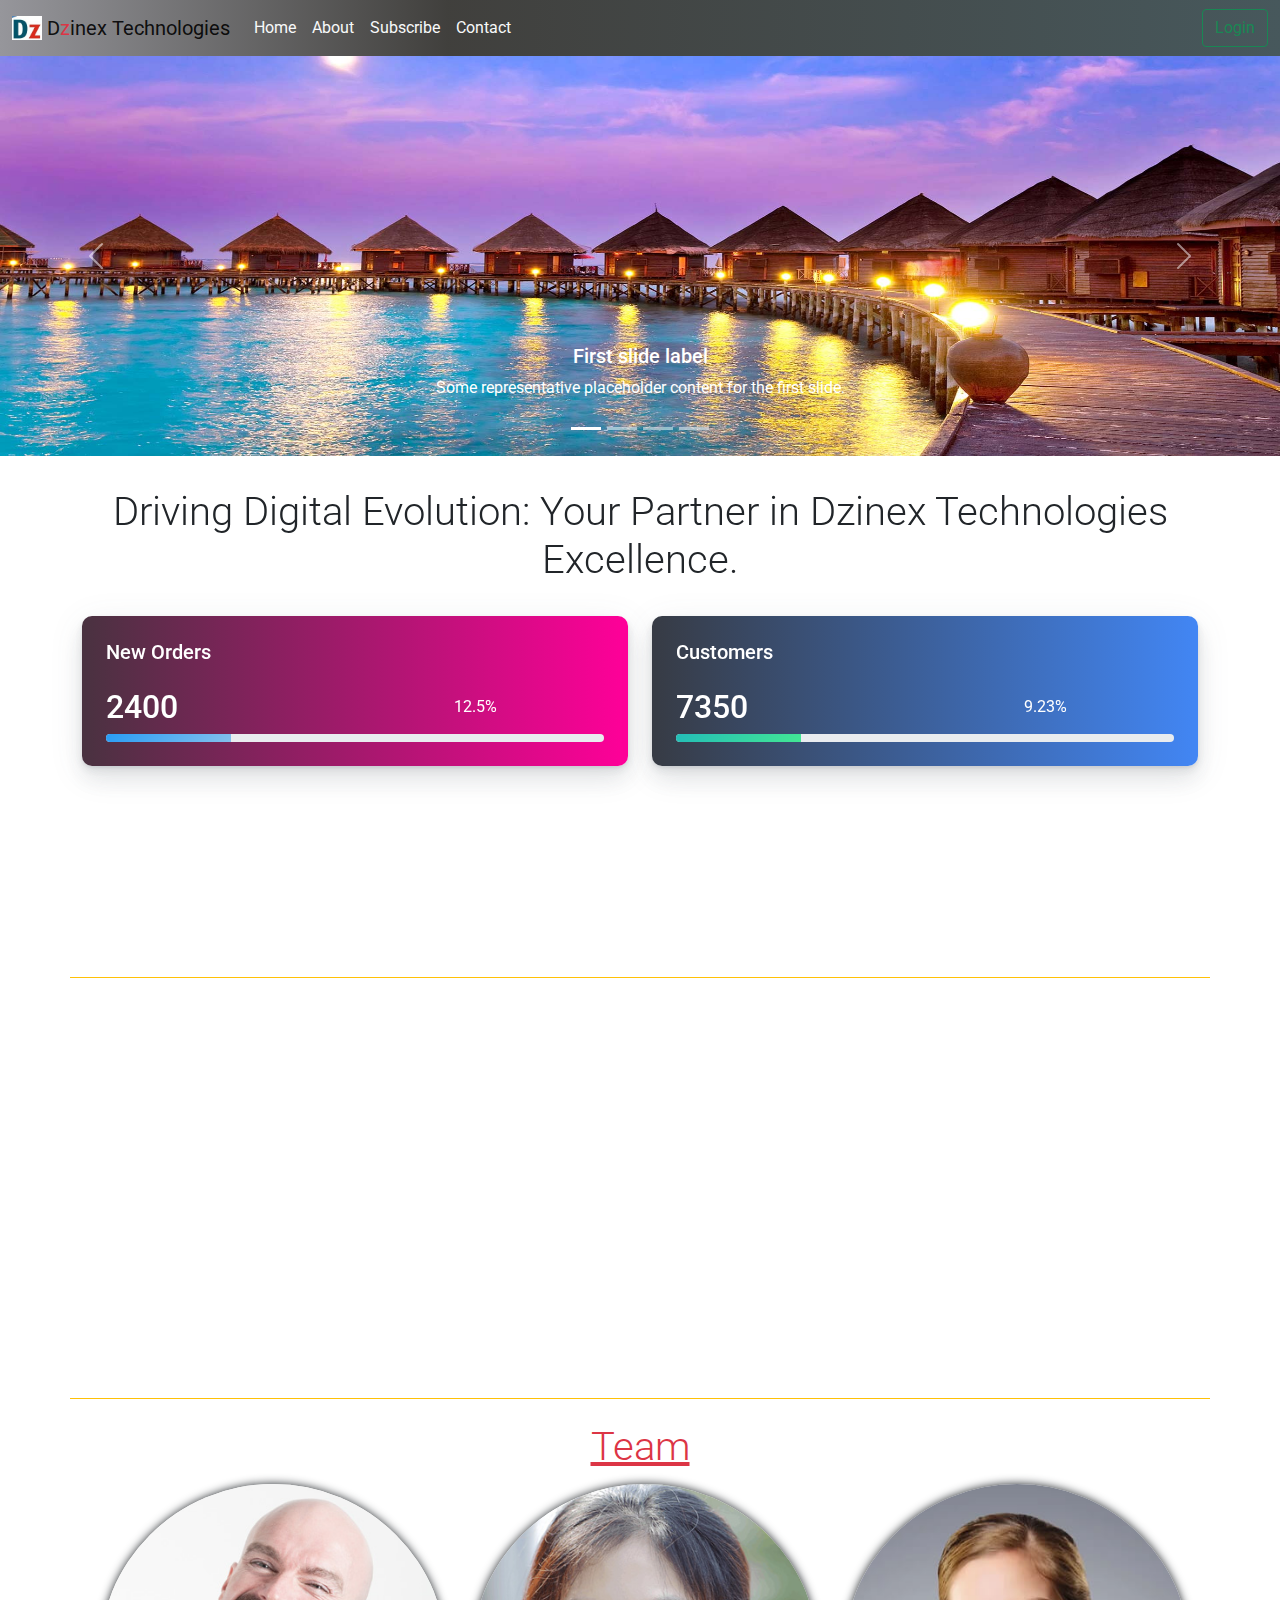
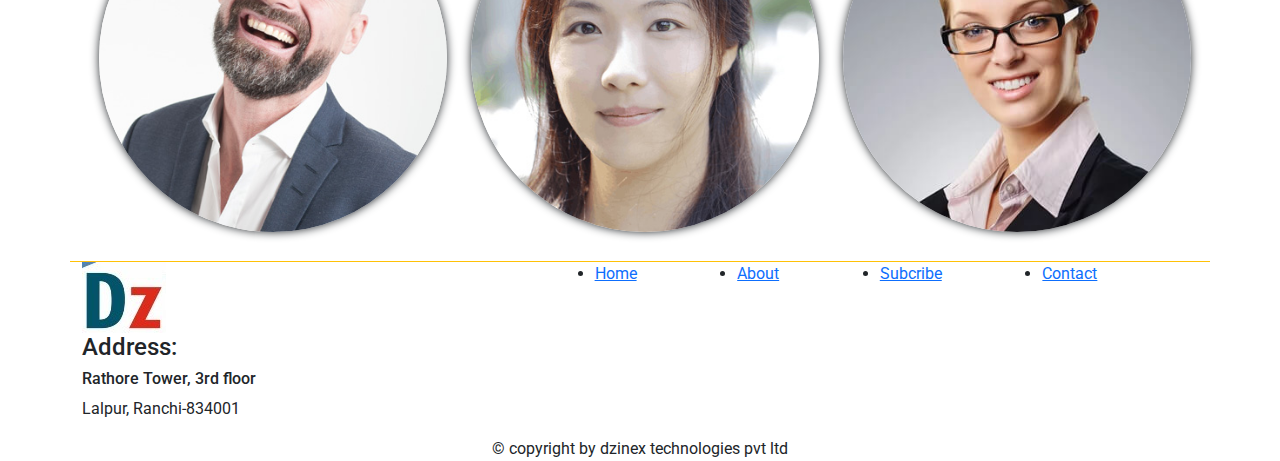
<file: index.html>
<!DOCTYPE html>
<html lang="en">
<head>
    <meta charset="UTF-8">
    <meta name="viewport" content="width=device-width, initial-scale=1.0">
    <title>Dzinex Technologies</title>
    <link rel="icon" href="images/logo2.jpeg" type="image/icon type">
    <link href="https://unpkg.com/aos@2.3.1/dist/aos.css" rel="stylesheet">
    <link rel="stylesheet" href="bootstrap/css/bootstrap.min.css">
    <link rel="stylesheet" href="css/mystyle.css">
</head>
<body>
    <nav class="navbar navbar-expand-lg navbar-light my-navbar-bg">
        <div class="container-fluid">
            <a class="navbar-brand" href="index.html">
                <img src="images/logo2.jpeg" alt="" width="30" height="24" class="d-inline-block align-text-top">
                D<span class="text-danger">z</span>inex Technologies
            </a>
          <button class="navbar-toggler" type="button" data-bs-toggle="collapse" data-bs-target="#navbarNavAltMarkup" aria-controls="navbarNavAltMarkup" aria-expanded="false" aria-label="Toggle navigation">
            <span class="navbar-toggler-icon"></span>
          </button>
          <div class="collapse navbar-collapse" id="navbarNavAltMarkup">
            <div class="navbar-nav my-nav">
              <a class="nav-link active text-light" aria-current="page" href="index.html">Home</a>
              <a class="nav-link text-light" href="about.html">About</a>
              <a class="nav-link text-light" href="subscribe.html">Subscribe</a>
              <a class="nav-link text-light" href="contact.html" data-bs-toggle="modal" data-bs-target="#exampleModal">Contact</a> 
            </div>
          </div>
          <div class="d-flex">
            <a href=""><button class="btn btn-outline-success">Login</button></a>
          </div>
        </div>
      </nav>
      <!-- contact modal start -->
      <div class="modal fade" id="exampleModal" tabindex="-1" aria-labelledby="exampleModalLabel" aria-hidden="true">
        <div class="modal-dialog">
          <div class="modal-content bg-modal text-warning">
            <div class="modal-header">
              <h5 class="modal-title" id="exampleModalLabel">Contact Us</h5>
              <button type="button" class="btn-close" data-bs-dismiss="modal" aria-label="Close"></button>
            </div>
            <div class="modal-body">
              <form>
                <div class="mb-3">
                  <label for="recipient-name" class="col-form-label">Name:</label>
                  <input type="text" class="form-control" id="recipient-name">
                </div>
                <div class="mb-3">
                  <label for="recipient-name" class="col-form-label">Email:</label>
                  <input type="email" class="form-control" id="recipient-name">
                </div>
                <div class="mb-3">
                  <label for="message-text" class="col-form-label">Message:</label>
                  <textarea class="form-control" id="message-text"></textarea>
                </div>
              </form>
            </div>
            <div class="modal-footer">
              <button type="button" class="btn btn-secondary" data-bs-dismiss="modal">Close</button>
              <button type="button" class="btn btn-primary">Send</button>
            </div>
          </div>
        </div>
      </div>
      <!-- contact modal end -->
       <!-- carousel start -->
       <div id="carouselExampleCaptions" class="carousel slide" data-bs-ride="carousel">
        <div class="carousel-indicators">
          <button type="button" data-bs-target="#carouselExampleCaptions" data-bs-slide-to="0" class="active" aria-current="true" aria-label="Slide 1"></button>
          <button type="button" data-bs-target="#carouselExampleCaptions" data-bs-slide-to="1" aria-label="Slide 2"></button>
          <button type="button" data-bs-target="#carouselExampleCaptions" data-bs-slide-to="2" aria-label="Slide 3"></button>
          <button type="button" data-bs-target="#carouselExampleCaptions" data-bs-slide-to="3" aria-label="Slide 4"></button>
        </div>
        <div class="carousel-inner">
          <div class="carousel-item active">
            <img src="images/bg1.jpg" class="d-block w-100" height="400px" alt="...">
            <div class="carousel-caption d-none d-md-block">
              <h5>First slide label</h5>
              <p>Some representative placeholder content for the first slide.</p>
            </div>
          </div>
          <div class="carousel-item">
            <img src="images/bg2.jpg" class="d-block w-100" height="400px" alt="...">
            <div class="carousel-caption d-none d-md-block">
              <h5>Second slide label</h5>
              <p>Some representative placeholder content for the second slide.</p>
            </div>
          </div>
          <div class="carousel-item">
            <img src="images/bg3.png" class="d-block w-100" height="400px" alt="...">
            <div class="carousel-caption d-none d-md-block">
              <h5>Third slide label</h5>
              <p>Some representative placeholder content for the third slide.</p>
            </div>
          </div>
          <div class="carousel-item">
            <img src="images/gallery-12.jpg" class="d-block w-100" height="400px" alt="...">
            <div class="carousel-caption d-none d-md-block">
              <h5>Third slide label</h5>
              <p>Some representative placeholder content for the third slide.</p>
            </div>
          </div>
        </div>
        <button class="carousel-control-prev" type="button" data-bs-target="#carouselExampleCaptions" data-bs-slide="prev">
          <span class="carousel-control-prev-icon" aria-hidden="true"></span>
          <span class="visually-hidden">Previous</span>
        </button>
        <button class="carousel-control-next" type="button" data-bs-target="#carouselExampleCaptions" data-bs-slide="next">
          <span class="carousel-control-next-icon" aria-hidden="true"></span>
          <span class="visually-hidden">Next</span>
        </button>
      </div>
      <!-- carousel end -->

      <p class="display-6 text-center p-3 m-3" data-aos="fade-up">
        Driving Digital Evolution: Your Partner in Dzinex Technologies Excellence.
      </p>

      <!-- card  -->
      <div class="container" >
        <div class="row ">
            <div class="col-xl-6 col-lg-6" data-aos="fade-right">
                <div class="card l-bg-cherry">
                    <div class="card-statistic-3 p-4">
                        <div class="card-icon card-icon-large"><i class="fas fa-shopping-cart"></i></div>
                        <div class="mb-4">
                            <h5 class="card-title mb-0">New Orders</h5>
                        </div>
                        <div class="row align-items-center mb-2 d-flex">
                            <div class="col-8">
                                <h2 class="d-flex align-items-center mb-0">
                                    <span data-purecounter-start="0" data-purecounter-end="3245" data-purecounter-duration="1" class="purecounter"></span>
                                </h2>
                            </div>
                            <div class="col-4 text-right">
                                <span>12.5% <i class="fa fa-arrow-up"></i></span>
                            </div>
                        </div>
                        <div class="progress mt-1 " data-height="8" style="height: 8px;">
                            <div class="progress-bar l-bg-cyan" role="progressbar" data-width="25%" aria-valuenow="25" aria-valuemin="0" aria-valuemax="100" style="width: 25%;"></div>
                        </div>
                    </div>
                </div>
            </div>
            <div class="col-xl-6 col-lg-6" data-aos="fade-left">
                <div class="card l-bg-blue-dark">
                    <div class="card-statistic-3 p-4">
                        <div class="card-icon card-icon-large"><i class="fas fa-users"></i></div>
                        <div class="mb-4">
                            <h5 class="card-title mb-0">Customers</h5>
                        </div>
                        <div class="row align-items-center mb-2 d-flex">
                            <div class="col-8">
                                <h2 class="d-flex align-items-center mb-0">
                                    <span data-purecounter-start="0" data-purecounter-end="9876" data-purecounter-duration="1" class="purecounter"></span>
                                </h2>
                            </div>
                            <div class="col-4 text-right">
                                <span>9.23% <i class="fa fa-arrow-up"></i></span>
                            </div>
                        </div>
                        <div class="progress mt-1 " data-height="8" style="height: 8px;">
                            <div class="progress-bar l-bg-green" role="progressbar" data-width="25%" aria-valuenow="25" aria-valuemin="0" aria-valuemax="100" style="width: 25%;"></div>
                        </div>
                    </div>
                </div>
            </div>
            <div class="col-xl-6 col-lg-6" data-aos="fade-right">
                <div class="card l-bg-green-dark">
                    <div class="card-statistic-3 p-4">
                        <div class="card-icon card-icon-large"><i class="fas fa-ticket-alt"></i></div>
                        <div class="mb-4">
                            <h5 class="card-title mb-0">Ticket Resolved</h5>
                        </div>
                        <div class="row align-items-center mb-2 d-flex">
                            <div class="col-8">
                                <h2 class="d-flex align-items-center mb-0">
                                    <span data-purecounter-start="0" data-purecounter-end="578" data-purecounter-duration="1" class="purecounter"></span>
                                </h2>
                            </div>
                            <div class="col-4 text-right">
                                <span>10% <i class="fa fa-arrow-up"></i></span>
                            </div>
                        </div>
                        <div class="progress mt-1 " data-height="8" style="height: 8px;">
                            <div class="progress-bar l-bg-orange" role="progressbar" data-width="25%" aria-valuenow="25" aria-valuemin="0" aria-valuemax="100" style="width: 25%;"></div>
                        </div>
                    </div>
                </div>
            </div>
            <div class="col-xl-6 col-lg-6" data-aos="fade-left">
                <div class="card l-bg-orange-dark">
                    <div class="card-statistic-3 p-4">
                        <div class="card-icon card-icon-large"><i class="fas fa-dollar-sign"></i></div>
                        <div class="mb-4">
                            <h5 class="card-title mb-0">Revenue Today</h5>
                        </div>
                        <div class="row align-items-center mb-2 d-flex">
                            <div class="col-8">
                                <h2 class="d-flex align-items-center mb-0">
                                    <span data-purecounter-start="0" data-purecounter-end="1100" data-purecounter-duration="1" class="purecounter"></span>
                                </h2>
                            </div>
                            <div class="col-4 text-right">
                                <span>2.5% <i class="fa fa-arrow-up"></i></span>
                            </div>
                        </div>
                        <div class="progress mt-1 " data-height="8" style="height: 8px;">
                            <div class="progress-bar l-bg-cyan" role="progressbar" data-width="25%" aria-valuenow="25" aria-valuemin="0" aria-valuemax="100" style="width: 25%;"></div>
                        </div>
                    </div>
                </div>
            </div>
        </div>
    </div>

    <div class="container border-top border-warning p-4">
      <div class="row">
        <div class="col-md-4" data-aos="fade-right">
          <img class="img-fluid" src="images/photo1.jpg" alt="">
        </div>
        <div class="col-md-8" data-aos="fade-left">
          <h2>Welcome to our family</h2>
              <p class="my-para">
                Lorem ipsum dolor sit amet consectetur adipisicing elit. Voluptatibus blanditiis, obcaecati sunt repudiandae asperiores eaque nihil ducimus nam doloremque quisquam nisi mollitia sit deleniti necessitatibus aperiam dicta at libero voluptates.
                Accusamus odit enim, expedita placeat maxime vitae illum quia mollitia modi voluptas odio ipsam sequi distinctio earum, quidem adipisci esse! Numquam temporibus quisquam, dolore aliquam sequi placeat eaque error consequuntur!
                Impedit aliquid unde neque quibusdam recusandae odit doloremque error commodi laborum quidem dignissimos atque voluptatum maiores aperiam omnis ipsum expedita beatae, harum tenetur? Enim ducimus eius reprehenderit modi adipisci obcaecati.
              </p>
        </div>
      </div>
    </div>
    

    <section class="container team border-top border-bottom border-warning p-4">
      <h1 class="display-6 text-center text-decoration-underline text-danger">Team</h1>
      <div class="row">
        <div class="col-md-4">
          <img class="img-fluid rounded-circle" src="images/testimonials-1.jpg" alt="">
        </div>
        <div class="col-md-4">
          <img class="img-fluid rounded-circle" src="images/testimonials-2.jpg" alt="">
        </div>
        <div class="col-md-4">
          <img class="img-fluid rounded-circle" src="images/testimonials-3.jpg" alt="">
        </div>
      </div>
    </section>
   
    <footer class="container">
      <div class="row">
        <div class="col-md-4">
            <img src="images/logo2.jpeg" alt="">
            <h4>Address:</h4>
            <h6>Rathore Tower, 3rd floor</h6>
            <p>Lalpur, Ranchi-834001</p>
        </div>
        <div class="col-md-8">
          <ul class="d-flex justify-content-evenly align-content-center">
            <li><a href="">Home</a></li>
            <li><a href="">About</a></li>
            <li><a href="">Subcribe</a></li>
            <li><a href="">Contact</a></li>
          </ul>
        </div>
      </div>
      <div class="row">
        <div class="col text-center">
          &copy; copyright by dzinex technologies pvt ltd
        </div>
      </div>
    </footer>

</body>
    <!-- purecounter.js is used for number increment -->
    <script src="js/purecounter.js"></script> 
    <script src="bootstrap/js/bootstrap.min.js"></script>
    <script src="https://unpkg.com/aos@2.3.1/dist/aos.js"></script>
    <script>
        AOS.init();
    </script>
</html>
</file>
<file: css/mystyle.css>
@import url('https://fonts.googleapis.com/css2?family=Roboto:ital,wght@0,100;0,300;0,400;0,500;0,700;0,900;1,100;1,300;1,400;1,500;1,700;1,900&display=swap');

*{
    font-family: "Roboto", sans-serif;
}
.my-navbar-bg{
    background: rgb(2,0,36);
    background: linear-gradient(90deg, rgb(150, 150, 155) 0%, rgba(51, 50, 47, 0.935) 35%, rgba(71,88,92,1) 100%);
    
}

.my-nav a:hover{
    background-color: rgb(8, 8, 8);
    font-weight: bold;
    transition: 0.25s;
}

.my-para{
    font-family: 'Segoe UI', Tahoma, Geneva, Verdana, sans-serif;
    font-size: 20px;
    text-align: justify;

}

.team img{
    margin: 5px;
    box-shadow: 0px 0px 10px;
    transition: .25s;
}
.team img:hover{
    transform: translate(-5px,-5px);
    box-shadow: 5px 5px 5px;
}

.bg-modal{
    background-image: url('../images/gallery-12.jpg');
    background-size: cover;
}

/* card */
.card {
    background-color: #fff;
    border-radius: 10px;
    border: none;
    position: relative;
    margin-bottom: 30px;
    box-shadow: 0 0.46875rem 2.1875rem rgba(90,97,105,0.1), 0 0.9375rem 1.40625rem rgba(90,97,105,0.1), 0 0.25rem 0.53125rem rgba(90,97,105,0.12), 0 0.125rem 0.1875rem rgba(90,97,105,0.1);
}
.l-bg-cherry {
    background: linear-gradient(to right, #493240, #f09) !important;
    color: #fff;
}

.l-bg-blue-dark {
    background: linear-gradient(to right, #373b44, #4286f4) !important;
    color: #fff;
}

.l-bg-green-dark {
    background: linear-gradient(to right, #0a504a, #38ef7d) !important;
    color: #fff;
}

.l-bg-orange-dark {
    background: linear-gradient(to right, #a86008, #ffba56) !important;
    color: #fff;
}

.card .card-statistic-3 .card-icon-large .fas, .card .card-statistic-3 .card-icon-large .far, .card .card-statistic-3 .card-icon-large .fab, .card .card-statistic-3 .card-icon-large .fal {
    font-size: 110px;
}

.card .card-statistic-3 .card-icon {
    text-align: center;
    line-height: 50px;
    margin-left: 15px;
    color: #000;
    position: absolute;
    right: -5px;
    top: 20px;
    opacity: 0.1;
}

.l-bg-cyan {
    background: linear-gradient(135deg, #289cf5, #84c0ec) !important;
    color: #fff;
}

.l-bg-green {
    background: linear-gradient(135deg, #23bdb8 0%, #43e794 100%) !important;
    color: #fff;
}

.l-bg-orange {
    background: linear-gradient(to right, #f9900e, #ffba56) !important;
    color: #fff;
}

.l-bg-cyan {
    background: linear-gradient(135deg, #289cf5, #84c0ec) !important;
    color: #fff;
}
</file>
